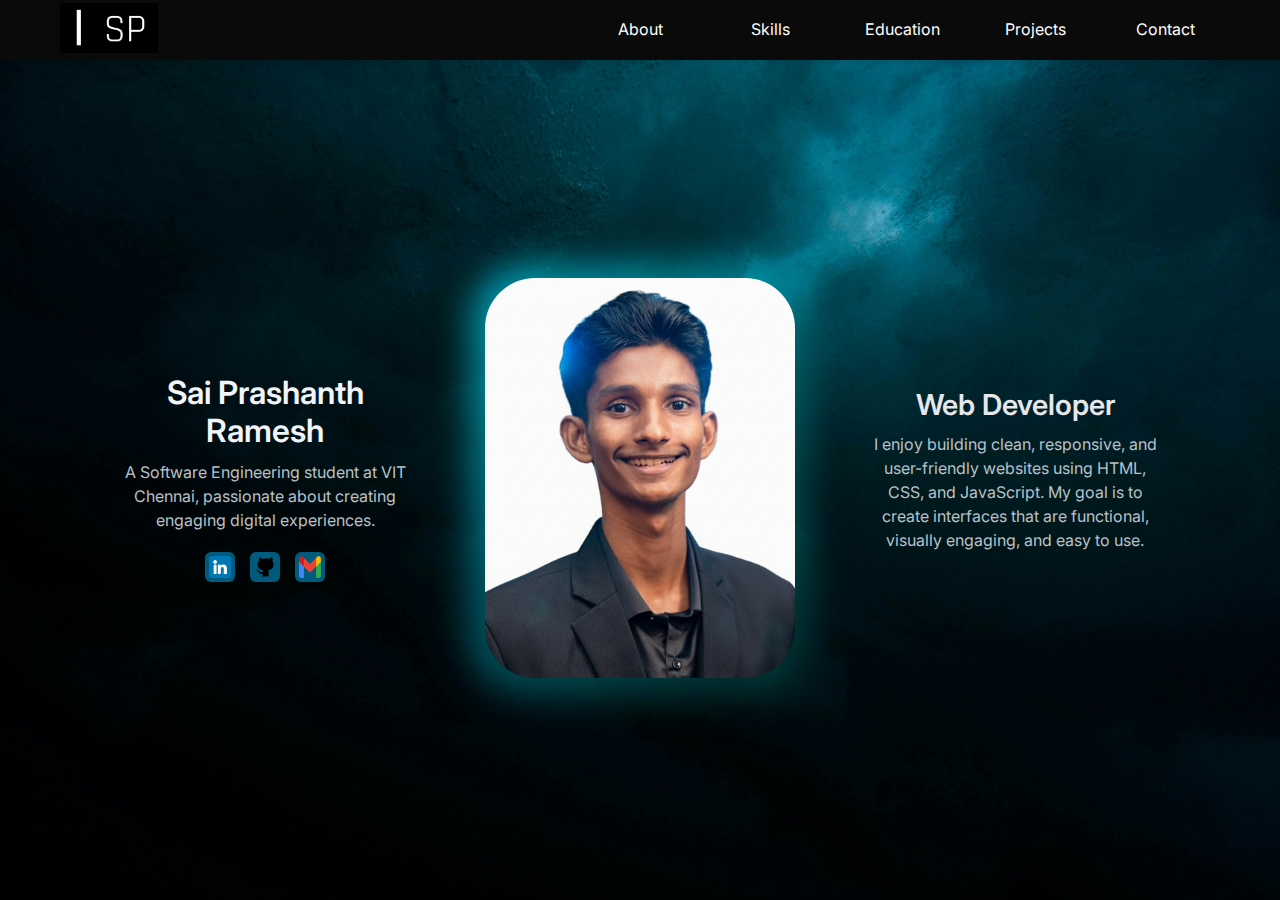
<file: index.html>
<!DOCTYPE html>
<html lang="en">

<head>
    <meta charset="UTF-8">
    <meta name="viewport" content="width=device-width, initial-scale=1.0">
    <title>PORTFOLIO</title>

    <link rel="stylesheet" href="styles.css">
    <link href="https://fonts.googleapis.com/css2?family=Inter:wght@300;400;500;600&family=Poppins:wght@400;500;600;700&display=swap" rel="stylesheet">
</head>

<body>

    <nav class="navbar">

        <div class="hamburger">
            <span></span>
            <span></span>
            <span></span>
        </div>

        <div class="logo">
            <a href="index.html">
                <img src="logo.png" alt="Logo">
            </a>
        </div>

        <ul class="side-menu">
            <li class="mobile-only"><a href="index.html">Home</a></li>
            <li><a href="about.html">About</a></li>
            <li><a href="skills.html">Skills</a></li>
            <li><a href="education.html">Education</a></li>
            <li><a href="projects.html">Projects</a></li>
            <li><a href="contact.html">Contact</a></li>
        </ul>

    </nav>

    <main>
        <div class="photo-section">

            <div class="intro">
                <h2>Sai Prashanth Ramesh</h2>
                <p>
                    A Software Engineering student at VIT Chennai, passionate about creating engaging digital
                    experiences.
                </p>

                <div class="social-links">
                    <a href="https://www.linkedin.com/in/saiprashanth1602" target="_blank">
                        <img src="linkedin.png" alt="LinkedIn">
                    </a>
                    <a href="https://github.com/SaiPrashanth1602" target="_blank">
                        <img src="github.png" alt="GitHub">
                    </a>
                    <a href="mailto:saiprashanth.m.ramesh@gmail.com" target="_blank">
                        <img src="gmail.png" alt="Email">
                    </a>
                </div>
            </div>

            <div class="photo">
                <div class="photo-border">
                    <img src="myphoto.png" alt="Sai Prashanth">
                </div>
            </div>

            <div class="details">
                <h3>Web Developer</h3>
                <p>
                    I enjoy building clean, responsive, and user-friendly websites using HTML, CSS, and JavaScript.
                    My goal is to create interfaces that are functional, visually engaging, and easy to use.
                </p>
            </div>

        </div>
    </main>

    <script>
        const hamburger = document.querySelector(".hamburger");
        const sideMenu = document.querySelector(".side-menu");

        hamburger.addEventListener("click", () => {
            sideMenu.classList.toggle("active");
        });
    </script>

</body>

</html>
</file>
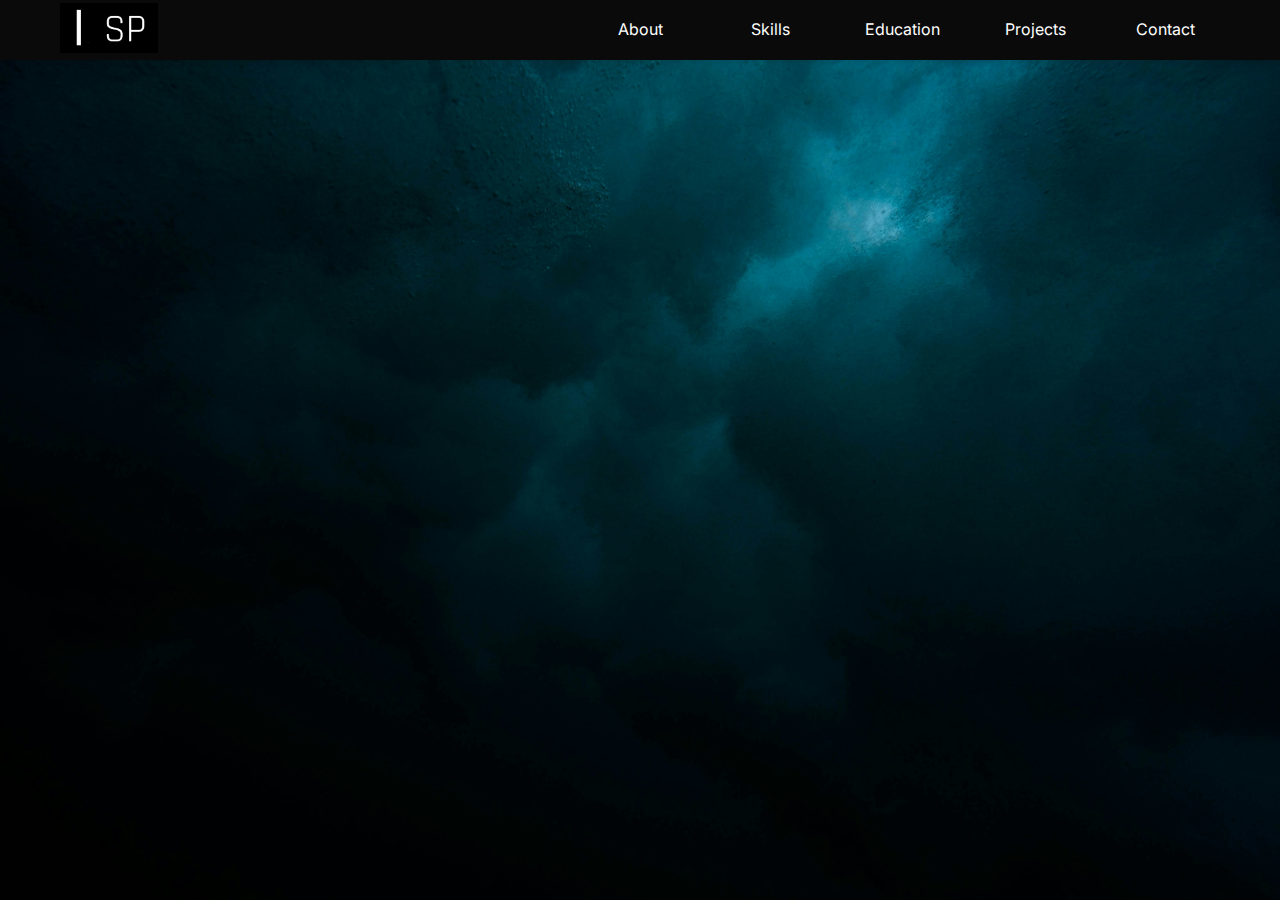
<file: about.html>
<!DOCTYPE html>
<html lang="en">

<head>
    <meta charset="UTF-8">
    <meta name="viewport" content="width=device-width, initial-scale=1.0">
    <title>PORTFOLIO</title>

    <link rel="stylesheet" href="styles.css">
    <link
        href="https://fonts.googleapis.com/css2?family=Inter:wght@300;400;500;600&family=Poppins:wght@400;500;600;700&display=swap"
        rel="stylesheet">
</head>

<body>

    <nav class="navbar">

        <div class="hamburger">
            <span></span>
            <span></span>
            <span></span>
        </div>

        <div class="logo">
            <a href="index.html">
                <img src="logo.png" alt="Logo">
            </a>
        </div>

        <ul class="side-menu">
            <li class="mobile-only"><a href="index.html">Home</a></li>
            <li><a href="about.html">About</a></li>
            <li><a href="skills.html">Skills</a></li>
            <li><a href="education.html">Education</a></li>
            <li><a href="projects.html">Projects</a></li>
            <li><a href="contact.html">Contact</a></li>

            <li class="menu-socials">
                <div class="social-links">
                    <a href="https://www.linkedin.com/in/saiprashanth1602" target="_blank">
                        <img src="linkedin.png" alt="LinkedIn">
                    </a>
                    <a href="https://github.com/SaiPrashanth1602" target="_blank">
                        <img src="github.png" alt="GitHub">
                    </a>
                    <a href="mailto:saiprashanth.m.ramesh@gmail.com" target="_blank">
                        <img src="gmail.png" alt="Email">
                    </a>
                </div>
            </li>

        </ul>

    </nav>

    

    <script>
        const hamburger = document.querySelector(".hamburger");
        const sideMenu = document.querySelector(".side-menu");

        hamburger.addEventListener("click", () => {
            sideMenu.classList.toggle("active");
        });
    </script>

</body>

</html>
</file>
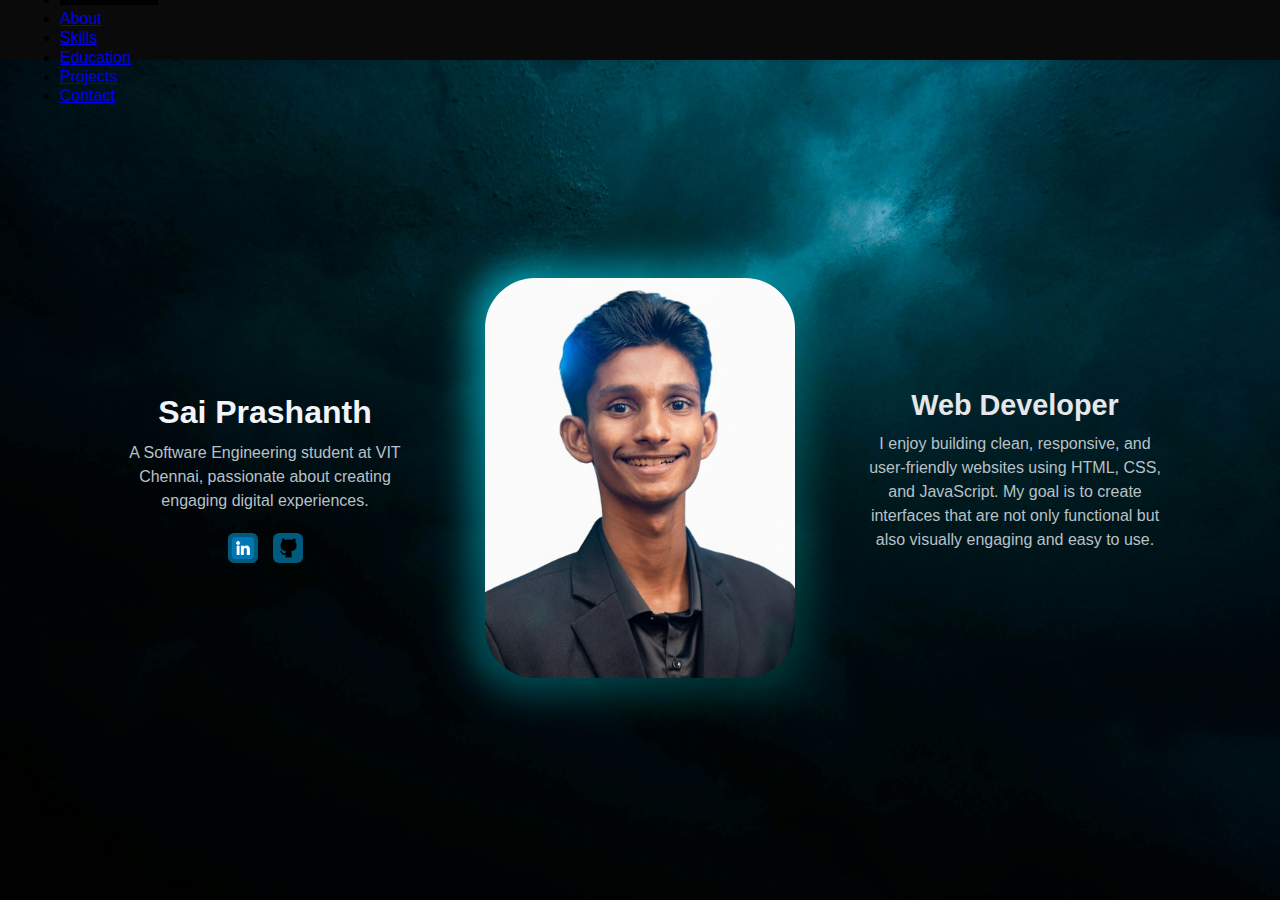
<file: home.html>
<!DOCTYPE html>
<html>

<head>
    <link rel="stylesheet" href="styles.css">
    <title></title>
</head>

<body>
    <nav class="navbar">
        <ul>
            <li class="logo"><a href="home.html"><img src="logo.png" alt="Logo"></a></li>
            <li><a href="about.html">About</a></li>
            <li><a href="skills.html">Skills</a></li>
            <li><a href="education.html">Education</a></li>
            <li><a href="projects.html">Projects</a></li>
            <li><a href="contact.html">Contact</a></li>
        </ul>
    </nav>

    <main>

        <div class="photo-section">
            <div class="intro">
                <h2>Sai Prashanth</h2>
                <p>A Software Engineering student at VIT Chennai, passionate about creating engaging digital
                    experiences.</p>
                <div class="social-links">
                    <a href="www.linkedin.com/in/saiprashanth1602" target="_blank" class="social-link linkedin">
                        <img src="linkedin.png" alt="LinkedIn">
                    </a>
                    <a href="https://github.com/SaiPrashanth1602" target="_blank" class="social-link github">
                        <img src="github.png" alt="GitHub">
                    </a>
                    
                </div>


            </div>

            <div class="photo">
                <img src="myphoto.png" alt="Sai Prashanth">
            </div>

            <div class="details">
                <h3>Web Developer</h3>
                <p>I enjoy building clean, responsive, and user-friendly websites using HTML, CSS, and JavaScript.
                    My goal is to create interfaces that are not only functional but also visually engaging and easy
                    to use.</p>
            </div>
        </div>



    </main>
</body>

</html>
</file>
<file: styles.css>
* {
    margin: 0;
    padding: 0;
    box-sizing: border-box;
}

body {
    min-height: 100vh;
    font-family: 'Inter', Arial, Helvetica, sans-serif;
    background-image: url(bg.jpg);
    background-repeat: no-repeat;
    background-size: cover;
    background-position: center;
    line-height: 1.2;
}

/* --------------------------
   NAVBAR
--------------------------- */
.navbar {
    background: #0A0A0A;
    height: 60px;
    display: flex;
    align-items: center;
    justify-content: space-between;
    padding: 0 60px;
    box-shadow: 0 2px 5px rgba(0, 0, 0, 0.1);
    position: sticky;
    top: 0;
    z-index: 1000;
}

.logo img {
    height: 50px;
    transition: 0.3s;
}

.logo img:hover {
    transform: scale(0.9);
    outline: 3px solid rgb(20, 237, 227);
    border-radius: 5px;
}

.side-menu {
    display: flex;
    gap: 20px;
    list-style: none;
}

.side-menu li {
    min-width: 110px;
    display: flex;
    justify-content: center;
}

.side-menu a {
    color: white;
    text-decoration: none;
    padding: 8px 20px;
    border-radius: 10px;
    transition: 0.3s;
}

.side-menu a:hover {
    transform: scale(0.9);
    outline: 3px solid rgb(20, 237, 227);
}

.hamburger {
    display: none;
}

/* --------------------------
   HERO SECTION
--------------------------- */
.photo-section {
    display: flex;
    justify-content: center;
    align-items: center;
    gap: 70px;
    padding: 100px 40px;
    min-height: calc(100vh - 60px);
}

.intro,
.details {
    max-width: 300px;
    text-align: center;
    color: #b8c1c8;
}

.intro h2 {
    font-size: 2rem;
    margin-bottom: 10px;
    font-weight: 600;
    color: #f1f5f9;
}

.details h3 {
    font-size: 1.8rem;
    margin-bottom: 10px;
    font-weight: 600;
    color: #e5e7eb;
}

.intro p,
.details p {
    line-height: 1.5;
    margin-bottom: 20px;
}

/* --------------------------
   SOCIAL ICONS (DESKTOP / HERO)
--------------------------- */
.social-links {
    display: flex;
    justify-content: center;
    gap: 15px;
}

.social-links img {
    width: 30px;
    height: 30px;
    cursor: pointer;
    padding: 4px;
    background: rgba(0, 176, 246, 0.5);
    border-radius: 6px;
    transition: 0.3s;
}

.social-links img:hover {
    transform: scale(1.1);
    background: rgba(0, 176, 246, 0.8);
}

/* --------------------------
   PHOTO GLOW
--------------------------- */
.photo {
    position: relative;
    display: inline-block;
    border-radius: 50px;
}

.photo img {
    width: 310px;
    height: 400px;
    border-radius: 50px;
    object-fit: cover;
    position: relative;
    z-index: 1;
}

.photo::before {
    content: "";
    position: absolute;
    inset: -14px;
    border-radius: 60px;
    background: linear-gradient(
        135deg,
        rgba(0, 229, 255, 0.9),
        rgba(0, 151, 167, 0.7),
        rgba(0, 77, 64, 0.6)
    );
    filter: blur(18px);
    opacity: 0.75;
    z-index: 0;
}

/* --------------------------
   TEXT CONTAINERS
--------------------------- */
.text-box {
    background: rgba(0, 0, 0, 0.25);
    padding: 25px 22px;
    border-radius: 18px;
}

/* --------------------------
   MOBILE-ONLY ELEMENTS (DESKTOP HIDDEN)
--------------------------- */
.menu-socials {
    display: none;
}

.side-menu .mobile-only {
    display: none;
}

.navbar .menu-socials {
    display: none;
}

/* --------------------------
   MOBILE & TABLET
--------------------------- */
@media (max-width: 1024px) {

    .navbar {
        padding: 0 20px;
    }

    /* Hamburger */
    .hamburger {
        display: flex;
        flex-direction: column;
        gap: 5px;
        cursor: pointer;
        position: absolute;
        left: 20px;
        top: 18px;
        z-index: 1001;
    }

    .hamburger span {
        width: 28px;
        height: 3px;
        background: white;
        border-radius: 3px;
    }

    /* Logo */
    .logo {
        position: absolute;
        right: 20px;
        top: 5px;
        z-index: 1001;
    }

    .logo img {
        height: 45px;
    }

    /* Side menu */
    .side-menu {
        position: fixed;
        top: 0;
        left: -260px;
        width: 260px;
        height: 100%;
        flex-direction: column;
        background: #0A0A0A;
        padding: 80px 20px 30px;
        gap: 20px;
        transition: 0.3s;
        z-index: 999;
    }

    .side-menu.active {
        left: 0;
    }

    .side-menu li {
        width: 100%;
    }

    .side-menu a {
        width: 100%;
        padding: 14px 18px;
        border-radius: 18px;
        border: 3px solid rgba(0, 229, 255, 0.25);
        display: flex;
        align-items: center;
        justify-content: center;
        text-align: center;
    }

    /* Mobile-only Home */
    .side-menu .mobile-only {
        display: flex;
    }

    /* Social icons at bottom of side menu */
    .menu-socials {
        display: block;
        margin-top: auto;
        width: 100%;
    }

    .menu-socials .social-links {
        width: 100%;
        display: flex;
        justify-content: space-evenly;
        align-items: center;
    }

    .menu-socials a {
        padding: 0;
        border: none;
        background: none;
    }

    .menu-socials .social-links img {
        width: 30px;
        height: 30px;
        padding: 4px;
        background: rgba(0, 176, 246, 0.5);
        border-radius: 6px;
        transition: 0.3s;
    }

    .menu-socials .social-links img:hover {
        transform: scale(1.1);
        background: rgba(0, 176, 246, 0.8);
    }

    /* Hide hero socials on mobile */
    .photo-section .social-links {
        display: none;
    }

    /* Hero layout */
    .photo-section {
        flex-direction: column;
        gap: 25px;
        padding-top: 40px;
    }

    .intro,
    .details {
        max-width: 90%;
    }

    .photo img {
        width: 220px;
        height: 300px;
    }
.navbar .menu-socials {
    display: block;
}
    .photo::before {
        inset: -8px;
        filter: blur(12px);
        opacity: 0.6;
    }
}

/* ==========================
   CONTACT SECTION
========================== */

.contact-section {
    min-height: calc(100vh - 60px);
    display: flex;
    align-items: center;
    justify-content: center;
    padding: 60px 20px;
}

.contact-card {
    width: 100%;
    max-width: 1000px;
    background: rgba(0, 0, 0, 0.35);
    backdrop-filter: blur(12px);
    border-radius: 28px;
    padding: 50px;
    display: grid;
    grid-template-columns: 1fr 1fr;
    gap: 50px;
}

/* LEFT SIDE */

.contact-left h2 {
    font-family: 'Poppins', sans-serif;
    font-size: 2.4rem;
    color: #f1f5f9;
    margin-bottom: 10px;
}

.contact-subtitle {
    color: #9ca3af;
    margin-bottom: 20px;
}

.contact-text {
    color: #cbd5e1;
    line-height: 1.6;
    margin-bottom: 25px;
}

.contact-email {
    color: #e5e7eb;
    margin-bottom: 25px;
    font-size: 0.95rem;
}

/* reuse hero social styles */
.contact-left .social-links {
    justify-content: flex-start;
}

/* RIGHT SIDE FORM */

.contact-form {
    display: flex;
    flex-direction: column;
    gap: 18px;
}

.form-row {
    display: flex;
    gap: 15px;
}

.contact-form input,
.contact-form textarea {
    width: 100%;
    background: rgba(255, 255, 255, 0.06);
    border: none;
    border-radius: 10px;
    padding: 12px 14px;
    color: #f1f5f9;
    font-family: 'Inter', sans-serif;
    outline: none;
}

.contact-form input::placeholder,
.contact-form textarea::placeholder {
    color: #9ca3af;
}

.contact-form textarea {
    resize: none;
}

.contact-form button {
    align-self: flex-start;
    padding: 10px 28px;
    background: rgba(0, 176, 246, 0.6);
    color: white;
    border: none;
    border-radius: 8px;
    cursor: pointer;
    font-family: 'Poppins', sans-serif;
    transition: 0.3s;
}

.contact-form button:hover {
    background: rgba(0, 176, 246, 0.85);
    transform: translateY(-1px);
}

/* ==========================
   MOBILE CONTACT
========================== */

@media (max-width: 1024px) {

    .contact-card {
        grid-template-columns: 1fr;
        padding: 35px 25px;
        gap: 35px;
    }

    .contact-left h2 {
        text-align: center;
    }

    .contact-subtitle,
    .contact-text,
    .contact-email {
        text-align: center;
    }

    .contact-left .social-links {
        justify-content: center;
    }

    .contact-form button {
        align-self: center;
    }

    .form-row {
        flex-direction: column;
    }
}

/* =========================
   ABOUT HERO SECTION
========================= */

.about-hero {
    min-height: calc(100vh - 60px);
    display: flex;
    align-items: center;
    justify-content: center;
    padding: 80px 20px;
}

.about-wrapper {
    width: 100%;
    max-width: 1200px;
    display: grid;
    grid-template-columns: 1fr 1.2fr;
    gap: 70px;
    align-items: center;
}

/* PHOTO */

.about-photo {
    position: relative;
    display: flex;
    justify-content: center;
}

.about-photo img {
    width: 320px;
    height: 420px;
    object-fit: cover;
    border-radius: 28px;
    z-index: 1;
}

/* glow */
.about-photo::before {
    content: "";
    position: absolute;
    inset: -18px;
    background: linear-gradient(
        135deg,
        rgba(0, 229, 255, 0.9),
        rgba(0, 151, 167, 0.6),
        rgba(0, 77, 64, 0.5)
    );
    filter: blur(22px);
    border-radius: 35px;
    opacity: 0.7;
    z-index: 0;
}

/* CONTENT */

.about-label {
    color: rgb(20, 237, 227);
    font-size: 0.85rem;
    letter-spacing: 2px;
    font-weight: 500;
}

.about-title {
    font-family: 'Poppins', sans-serif;
    font-size: 2.6rem;
    color: #f1f5f9;
    margin: 18px 0;
}

.about-description {
    color: #cbd5e1;
    line-height: 1.7;
    font-size: 0.95rem;
    margin-bottom: 16px;
}

/* EXPERTISE */

.about-expertise {
    margin-top: 30px;
    display: grid;
    grid-template-columns: repeat(3, 1fr);
    gap: 20px;
}

.expertise-card {
    background: rgba(255, 255, 255, 0.06);
    border-radius: 18px;
    padding: 18px;
    text-align: center;
    transition: 0.3s;
}

.expertise-card:hover {
    transform: translateY(-4px);
}

.expertise-card h3 {
    color: rgb(20, 237, 227);
    font-size: 1rem;
    margin-bottom: 6px;
}

.expertise-card p {
    color: #9ca3af;
    font-size: 0.85rem;
}

/* =========================
   MOBILE ABOUT
========================= */

@media (max-width: 1024px) {

    .about-wrapper {
        grid-template-columns: 1fr;
        gap: 45px;
        text-align: center;
    }

    .about-photo img {
        width: 230px;
        height: 300px;
    }

    .about-expertise {
        grid-template-columns: 1fr;
    }
}


.form-status {
    margin-top: 10px;
    font-size: 0.9rem;
    color: rgb(20, 237, 227);
}
</file>
